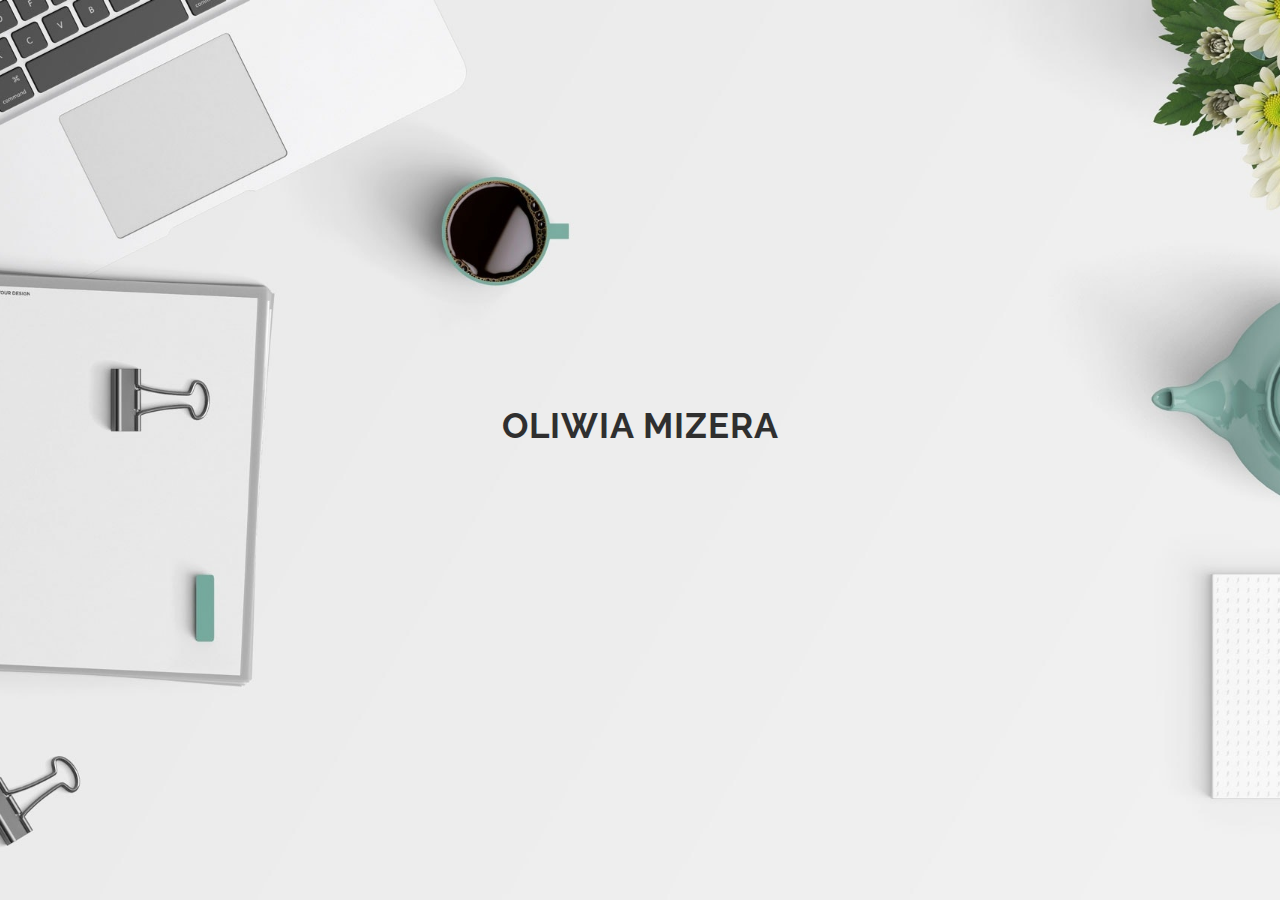
<file: index.html>
<!DOCTYPE html>
<html lang="en">
<head>
  <meta charset="UTF-8">
  <meta name="viewport" content="width=device-width, initial-scale=1.0">
  <meta http-equiv="X-UA-Compatible" content="ie=edge">
  <link href="https://fonts.googleapis.com/css?family=Raleway" rel="stylesheet">
  <title>Document</title>
  <link rel="stylesheet" href="css/main.css">
</head>
<body>
  <header>
  <div class="header-content">
    <h2 class="name hover">Oliwia Mizera<h2>
    <h1 class="job">Front-End Developer</h1>
  </div>
  <div class="menu hover">
  <ul>
  <li><a href="portfolio.html">Portfolio</a></li>
  <li><a href="about.html">About Me</a></li>
  <li><a href="contact.html">Contact</a></li>
  </ul>
</div>
</header>
<script src="https://ajax.googleapis.com/ajax/libs/jquery/3.3.1/jquery.min.js"></script>
<script>
function showElements(){$('.name').hide();
$('.job').hide();
$('.name').fadeIn(1000);
$('.job').delay(1000).fadeTo(2000, 0.60);}
showElements();

$(".hover").hover(function(){
      	$(".menu").addClass("active");
	  	$(".header-content").addClass("hide");
       	 }, function () {
	   	 $(".menu").removeClass("active");
	   	 $(".header-content").removeClass("hide");
     });
</script>
</body>
</html>
</file>
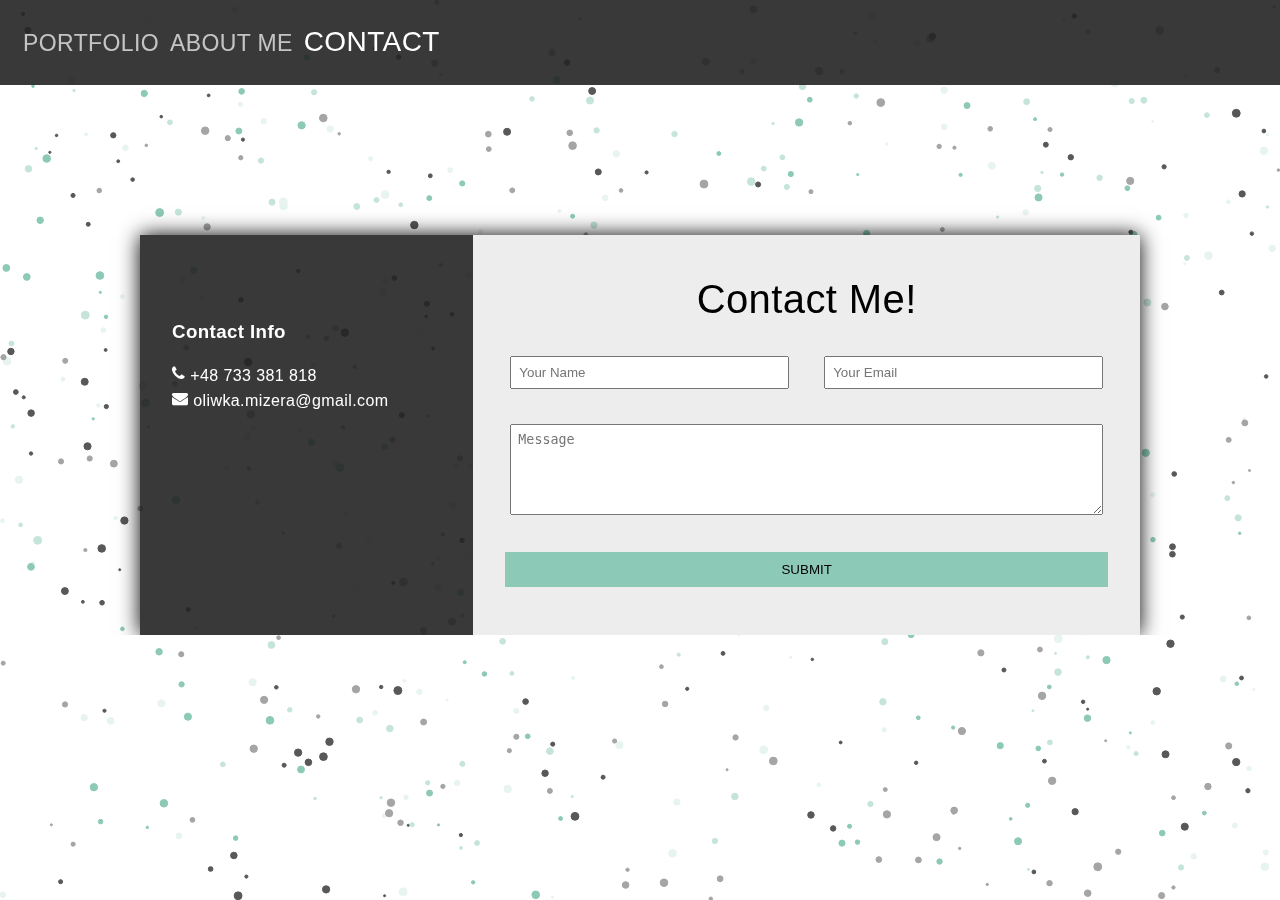
<file: contact.html>
<!DOCTYPE html>
<html lang="en">
<head>
  <meta charset="UTF-8">
  <meta name="viewport" content="width=device-width, initial-scale=1.0">
  <meta http-equiv="X-UA-Compatible" content="ie=edge">
  <title>Form</title>
  <link rel="stylesheet" href="css/contact.css">
  <link href="https://stackpath.bootstrapcdn.com/font-awesome/4.7.0/css/font-awesome.min.css" rel="stylesheet" integrity="sha384-wvfXpqpZZVQGK6TAh5PVlGOfQNHSoD2xbE+QkPxCAFlNEevoEH3Sl0sibVcOQVnN" crossorigin="anonymous">
  <link rel="stylesheet" href="https://cdnjs.cloudflare.com/ajax/libs/animate.css/3.5.2/animate.css" />
</head>
<body>
  <canvas>
  </canvas>
  <header>
    <div class="menu animated fadeInDown">
    <ul>
    <li><a class="disactive" href="portfolio.html">Portfolio</a></li>
    <li><a class="disactive" href="about.html">About Me</a></li>
    <li><a class="active" href="#">Contact</a></li>
    </ul>
  </div>
</header>
    <div class="wrapper animated bounceInLeft">
      <div class="info">
        <h3>Contact Info</h3>
        <ul>
          <li><i class="fa fa-phone"></i>  +48 733 381 818</li>
          <li><i class="fa fa-envelope"></i>  oliwka.mizera@gmail.com</li>
        </ul>
      </div>
      <div class="contact">
        <h1>Contact Me!</h1>
        <form>
        <p>
          <label>
            <input type="text" name="name" placeholder="Your Name" required>
          </label>
        </p>
        <p>
          <label>
          <input type="email" name="email" placeholder="Your Email">
          </label>
        </p>
        <p class="full">
          <label>
          <textarea name="message" rows="5" placeholder="Message"></textarea>
        </label>
        </p>
        <p class="full">
          <button type="button" name="button">Submit</button>
        </p>
      </form>
      </div>
    </div>
    <script src="https://ajax.googleapis.com/ajax/libs/jquery/3.3.1/jquery.min.js"></script>
    <script src="canvas.js" type="text/javascript"></script>
    <script type="text/javascript">
    $('input, textarea').focus(function(){
      $(this).css("background", "#D1E9E1");
    });
    $('input, textarea').blur(function(){
      $(this).css('background', 'white');
    });
    </script>

</body>
</html>
</file>
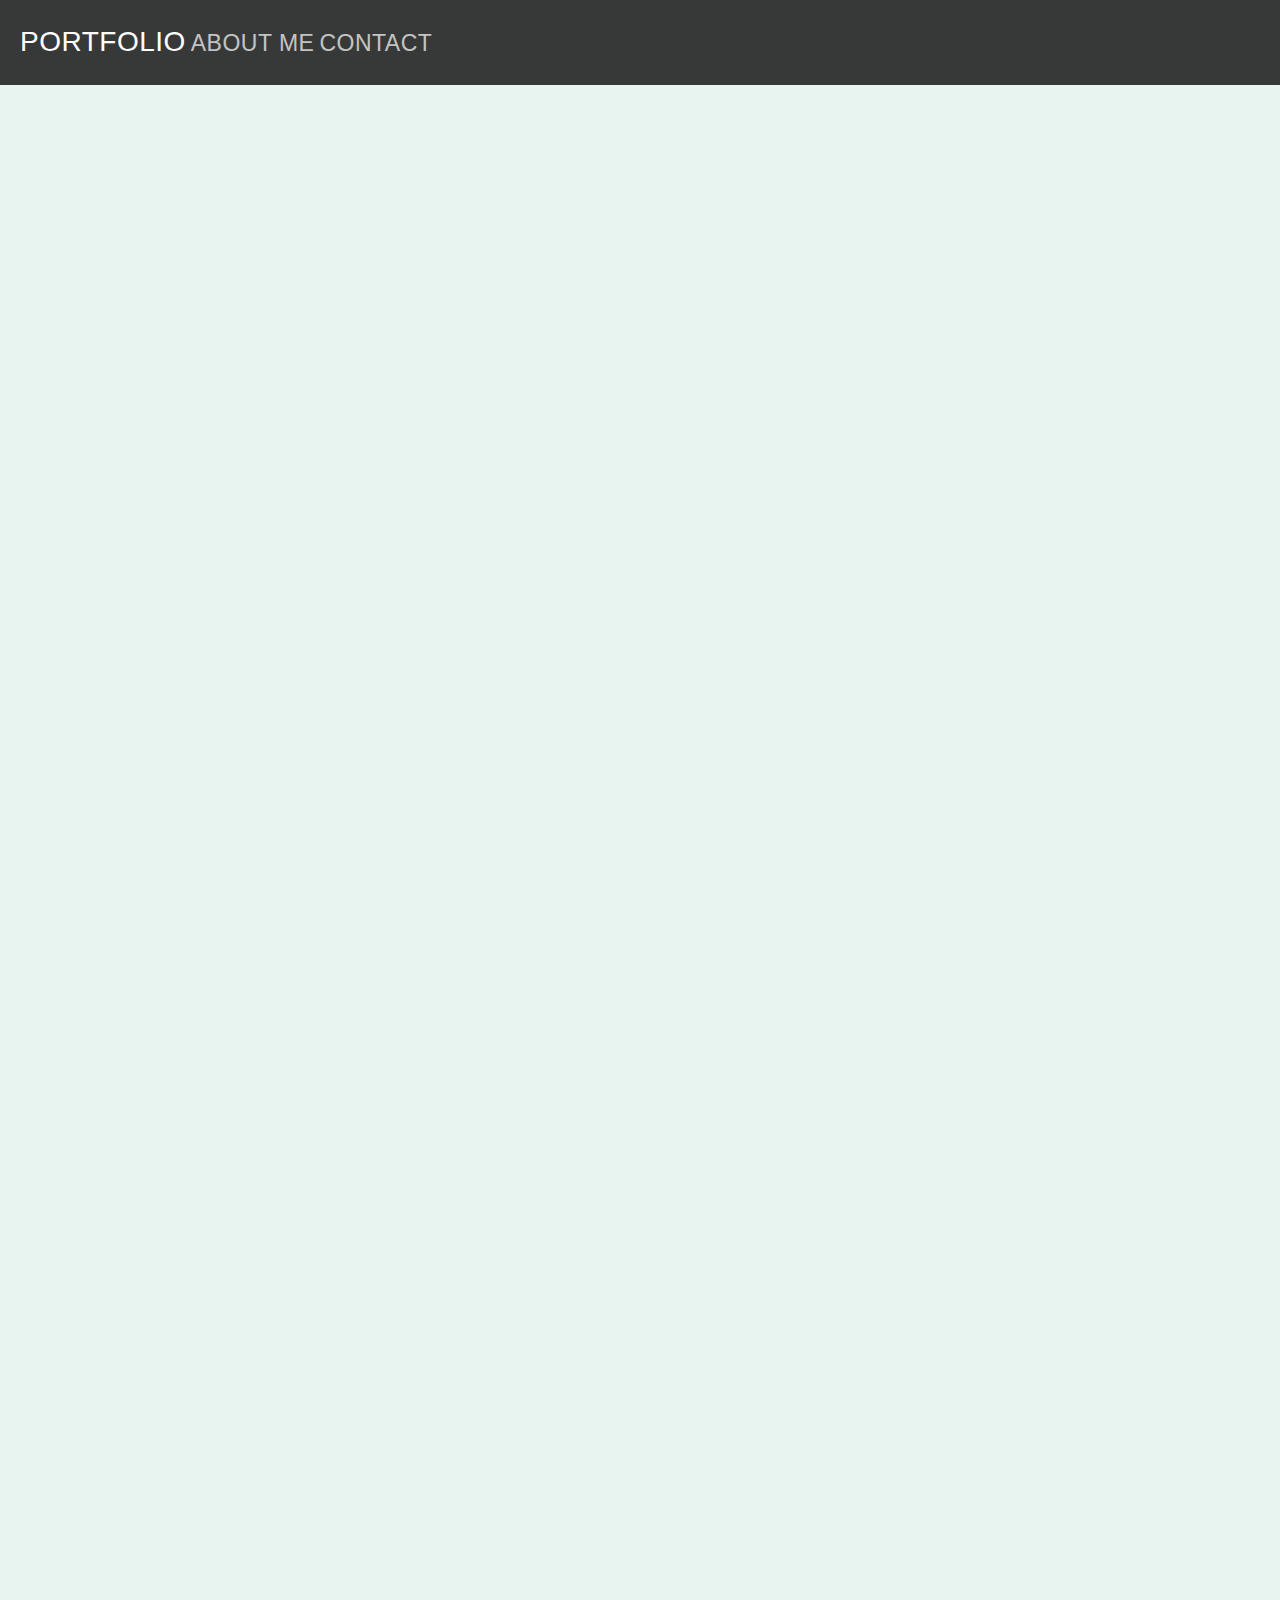
<file: portfolio.html>
<!DOCTYPE html>
<html lang="en">

<head>
  <meta charset="UTF-8">
  <meta name="viewport" content="width=device-width, initial-scale=1.0">
  <meta http-equiv="X-UA-Compatible" content="ie=edge">
  <title>Document</title>
  <link rel="stylesheet" href="css/portfolio.css">
</head>

<body>
  <div class="menu animated fadeInDown">
    <ul class="nav">
      <li><a class="active" href="#">Portfolio</a></li>
      <li><a class="disactive" href="about.html">About Me</a></li>
      <li><a class="disactive" href="contact.html">Contact</a></li>
    </ul>
  </div>

    <div class="wrapper">
        <div class="box">
          <div class="caption">
            <h3> Split website</h3>
            <a href="https://github.com/oliwka35/Split-Website">See the code</a>
          </div>
          <iframe src="https://oliwka35.github.io/Split-Website/" width="100%" height="100%"></iframe>
        </div>
        <div class="box">
          <div class="caption">
          <h3>Bootstrap</h3>
          <a href="https://github.com/oliwka35/Split-Website">See the code</a>
        </div>
          <iframe src="https://oliwka35.github.io/bootstrap/" width="100%" height="100%"></iframe>
        </div>
        <div class="box">
          <div class="caption">
          <h3>Gallery vanilla javascript</h3>
          <a href="https://oliwka35.github.io/Gallery/">See the code</a>
        </div>
          <iframe src="https://oliwka35.github.io/Gallery/" width="100%" height="100%"></iframe>
        </div>

        <div class="box">
          <div class="caption">
          <h3>Canvas</h3>
          <a href="https://oliwka35.github.io/canvas-circle/">See the code</a>
        </div>
          <iframe src="https://oliwka35.github.io/canvas-circle/" width="100%" height="100%"></iframe>
        </div>

        <div class="box">
          <div class="caption">
          <h3>Canvas</h3>
          <a href="https://oliwka35.github.io/canvas-balls/">See the code</a>
        </div>
        <iframe src="https://oliwka35.github.io/canvas-balls/" width="100%" height="100%"></iframe>
        </div>
        <div class="box">
          <div class="caption">
          <h3>Fullscreen video</h3>
          <a href="https://github.com/oliwka35/Split-Website">See the code</a>
        </div>
        <iframe src="https://oliwka35.github.io/portfolio/" width="100%" height="100%"></iframe>
        </div>

        <script src="https://ajax.googleapis.com/ajax/libs/jquery/3.3.1/jquery.min.js"></script>
        <script type="text/javascript">
        $(".caption").hide();
        $(".box").hover(function(){
          $(".caption", this).toggle("slow");
        });
        </script>

</body>

</html>
</file>
<file: css/main.css>
*{
  box-sizing: border-box;
  margin: 0;
  padding: 0;
}
body{
  font-family: 'Raleway', sans-serif;
  letter-spacing: 1px;
  overflow: hidden;
  text-transform: uppercase;
  background-image: url("desk.jpg");
  background-size: cover;
  background-repeat: no-repeat;
  height: 100vh;
  background-position: center center;
}
.name{
  font-size: 35px;
  padding-bottom: 10px;
}
.job{
  font-size: 35px;
}
.menu {
 	visibility: hidden;
	width: 100%;
	text-align: center;
  top: 45%;
	position: absolute;
  z-index: 3;
  font-size: 35px;
}
.menu.active {
	opacity: 1.0;
	visibility: visible;
}
.menu ul:hover > li a {
	opacity: 0.4;
}
.menu ul:hover > li a:hover {
	opacity: 1.0;
  font-size: 40px;
}
.menu ul, .menu a {
	transition: opacity 0.3s ease-in-out;
  transition: font-size 0.3s;
}
li{
  display: inline;
  padding: 3px;
}
a{
  text-decoration: none;
  color: black;
}
.header-content{
  width: 100vw;
  position: absolute;
  z-index: 2;
  top: 45%;
  text-align: center;
}

.hide{
opacity:0;
visibility: hidden;}

@media (max-width:800px) {
  li{
    display: block;
  }
}
</file>
<file: css/contact.css>
*{
  box-sizing: border-box;
  margin:0;
  padding: 0;
  overflow-x: hidden;
}
body{
  background-color: white;
  line-height: 1.6;
  font-family: 'Raleway', sans-serif;
  letter-spacing: 0.4px;
  width:100%;
  overflow: hidden;
}
canvas{
  position:absolute;
  left:0;
  top:0;
  z-index:-1;
}
.menu{
  background-color: rgba(35,35,35, 0.9);
  text-transform: uppercase;
  padding: 20px;
  width: 100%;
}
a{
  list-style: none;
  text-decoration: none;
  color: white;
  margin: 3px;
}
/* Menu Animation*/
.active{
font-size: 28px;
opacity: 1;
}
.disactive{
  font-size: 23px;
  opacity: 0.7;
}
.menu ul:hover > li a {
	opacity: 0.7;
  font-size: 23px;
}
.menu ul:hover > li a:hover {
	opacity: 1.0;
  font-size: 28px;
}
.menu ul, .menu a {
	transition: opacity 0.3s ease-in-out;
  transition: font-size 0.3s;
}
/*End of Menu Animation */
h1{
  font-size: 40px;
  font-weight: 400;
  padding-bottom: 20px;
  text-align: center;
  width: 100%;
}
.wrapper{
  overflow: hidden;
  margin: 60px auto 0;
  box-shadow: 0 0 20px 0 black;
  align-items: center;
  background-color: rgba(35,35,35, 0.9);
}
ul{
  list-style: none;
  padding: 0;
}
.info{
  height: 100%;
  padding: 30px;
  color: white;
}
.info h3, .info ul{
  text-align: center;
  margin: 0 0 1rem 0;
}
.contact{
  background-color: #EDEDED;;
  padding: 10px;
  height: 100%;
  color: black;
}
.contact form label{
  display: block;
  margin: 5px;

}
.contact form p{
  margin: 0;
}
.contact form .full{
  grid-column: 1 / 3;
}
.contact form textarea, .contact form input {
  width: 100%;
  padding:7px;
  outline: none;
}
button{
  background: #8CC9B6;
  border: 0;
  text-transform: uppercase;
  width: 100%;
  padding: 10px;
}
button:hover{
  background-color: #54786d;
  color: white;
  transition: background-color 1s ease-out;
}
/* Large Screens */

@media (min-width:600px) {

  .menu li{
      display: inline;
  }
}
@media(min-width:700px){
  .wrapper{
    display: grid;
    grid-template-columns: 1fr 2fr;
    max-width: 1000px;
    min-height: 400px;
    margin-left: auto;
    margin-right: auto;
    margin-top: 150px;
  }
  .contact form{
    display: grid;
    grid-template-columns: 1fr 1fr;
    grid-gap: 25px;
  }
  .wrapper >*{
    padding: 2em;
  }
  .info h3, .info ul {
    text-align: left;
  }

  .info{
    margin-top: 100px;
  }
}
</file>
<file: css/portfolio.css>
*{
  box-sizing: border-box;
  margin:0;
  padding: 0;
  overflow-x: hidden;
}
body{
  background-color: #e8f4f0;
  line-height: 1.6;
  font-family: 'Raleway', sans-serif;
  letter-spacing: 0.5px;
  width:100%;
  height: 100%;
}
.menu{
  background-color: rgba(35,35,35, 0.9);
  text-transform: uppercase;
  padding: 20px;
  width: 100%;
}
.menu li{
  display: inline;
}
.active{
font-size: 28px;
opacity: 1;
}
.disactive{
  font-size: 23px;
  opacity: 0.7;
}
.menu ul:hover > li a {
	opacity: 0.7;
  font-size: 23px;
}
.menu ul:hover > li a:hover {
	opacity: 1.0;
  font-size: 28px;
}
.menu ul, .menu a {
	transition: opacity 0.3s ease-in-out;
  transition: font-size 0.3s;
}
a{
  list-style: none;
  text-decoration: none;
  color: white;
}
.wrapper{
  display: grid;
  grid-template-columns: 1fr 1fr;
  min-height: 100%;
  grid-gap: 20px;
  margin: 20px;
}
.box iframe{
  min-height: 500px;
  border: none;
  margin: 0px;
  padding: 0px;
}
.box{
  height: 100%;

}
.hidden{
  display: none;
}
.caption{
  height: 100px;
  background-color: rgba(0,0,0, 0.3);
  text-align: center;
  position: absolute;
  width: 50%;
  padding: 10px;
}
.caption h3{
  color: white;
  font-size: 25px;
  text-transform: uppercase;
  font-weight: 300;
}

/*Small Screens */
@media (max-width:600px) {
.menu li{
    display: block;
  }
}

@media(max-width: 750px) {
  .wrapper{
    grid-template-columns: 1fr;
  }
  .caption{
    width: 100%;
  }
}
</file>
